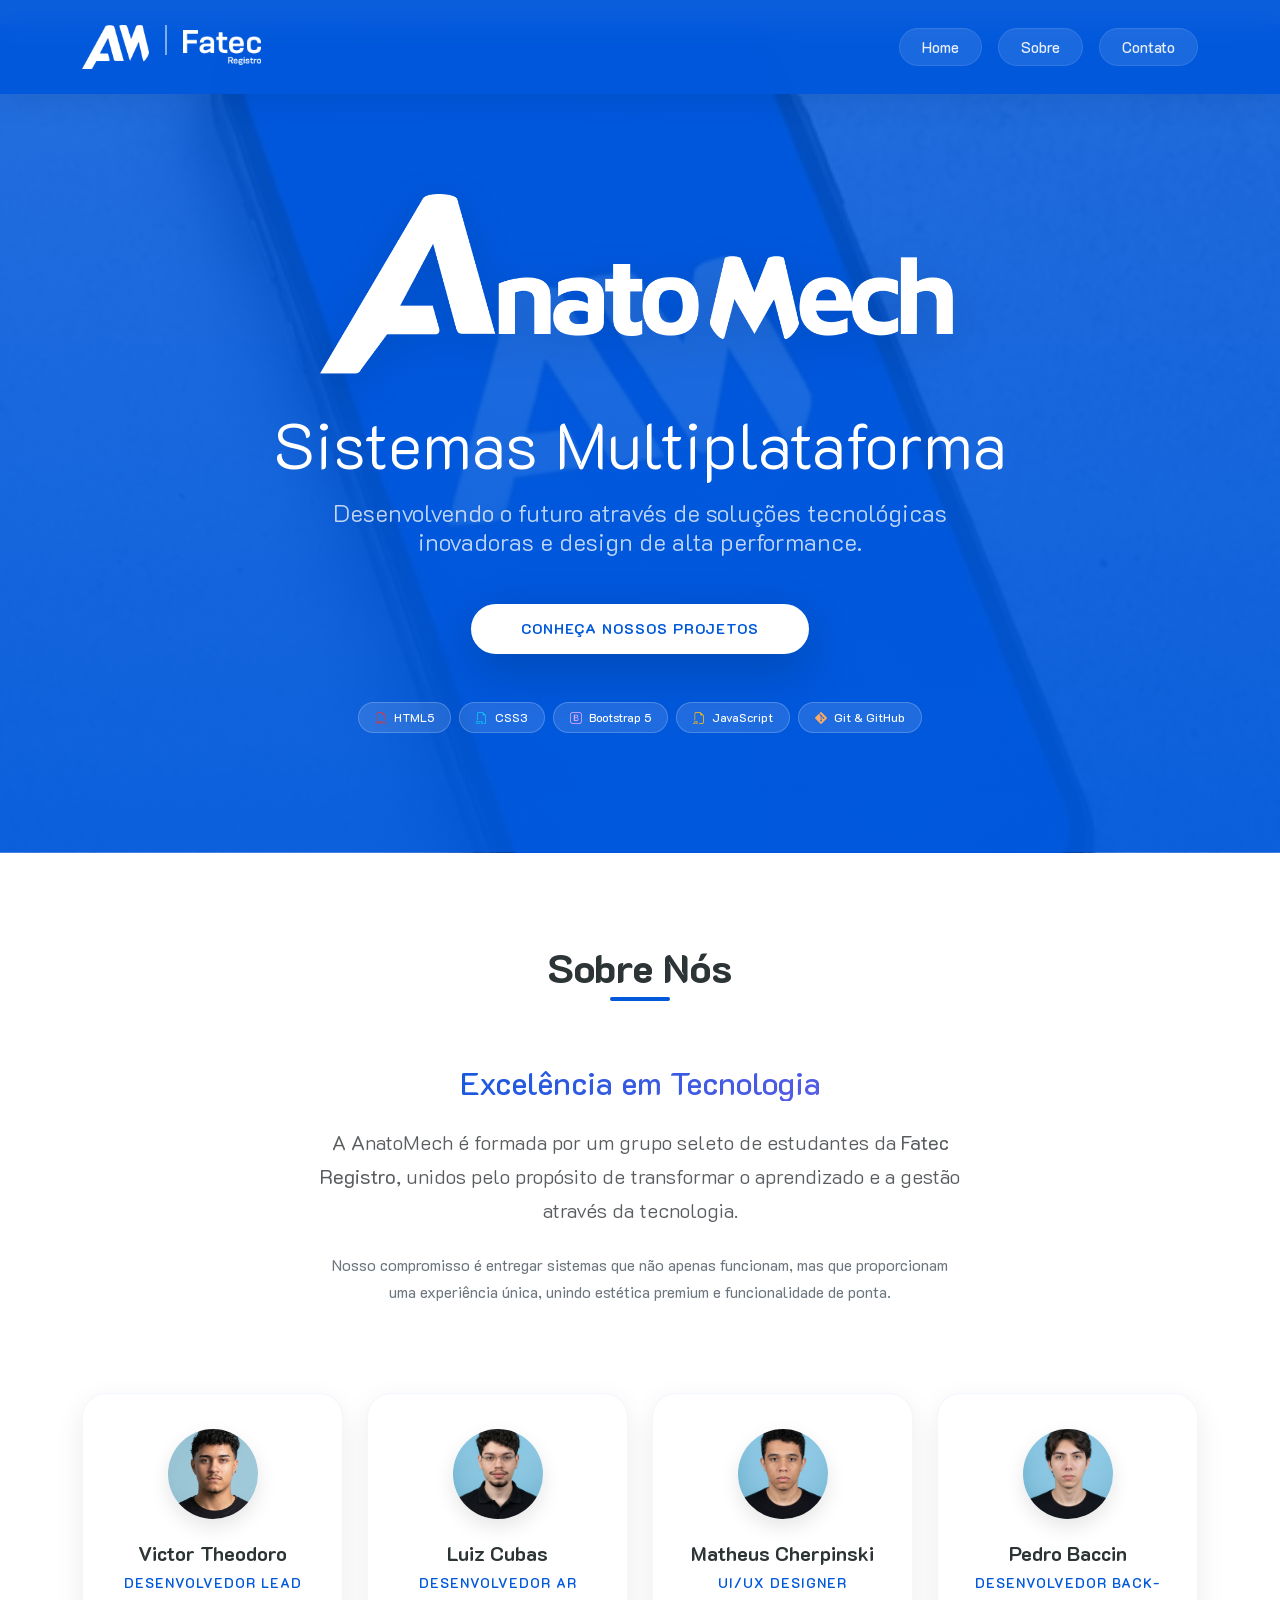
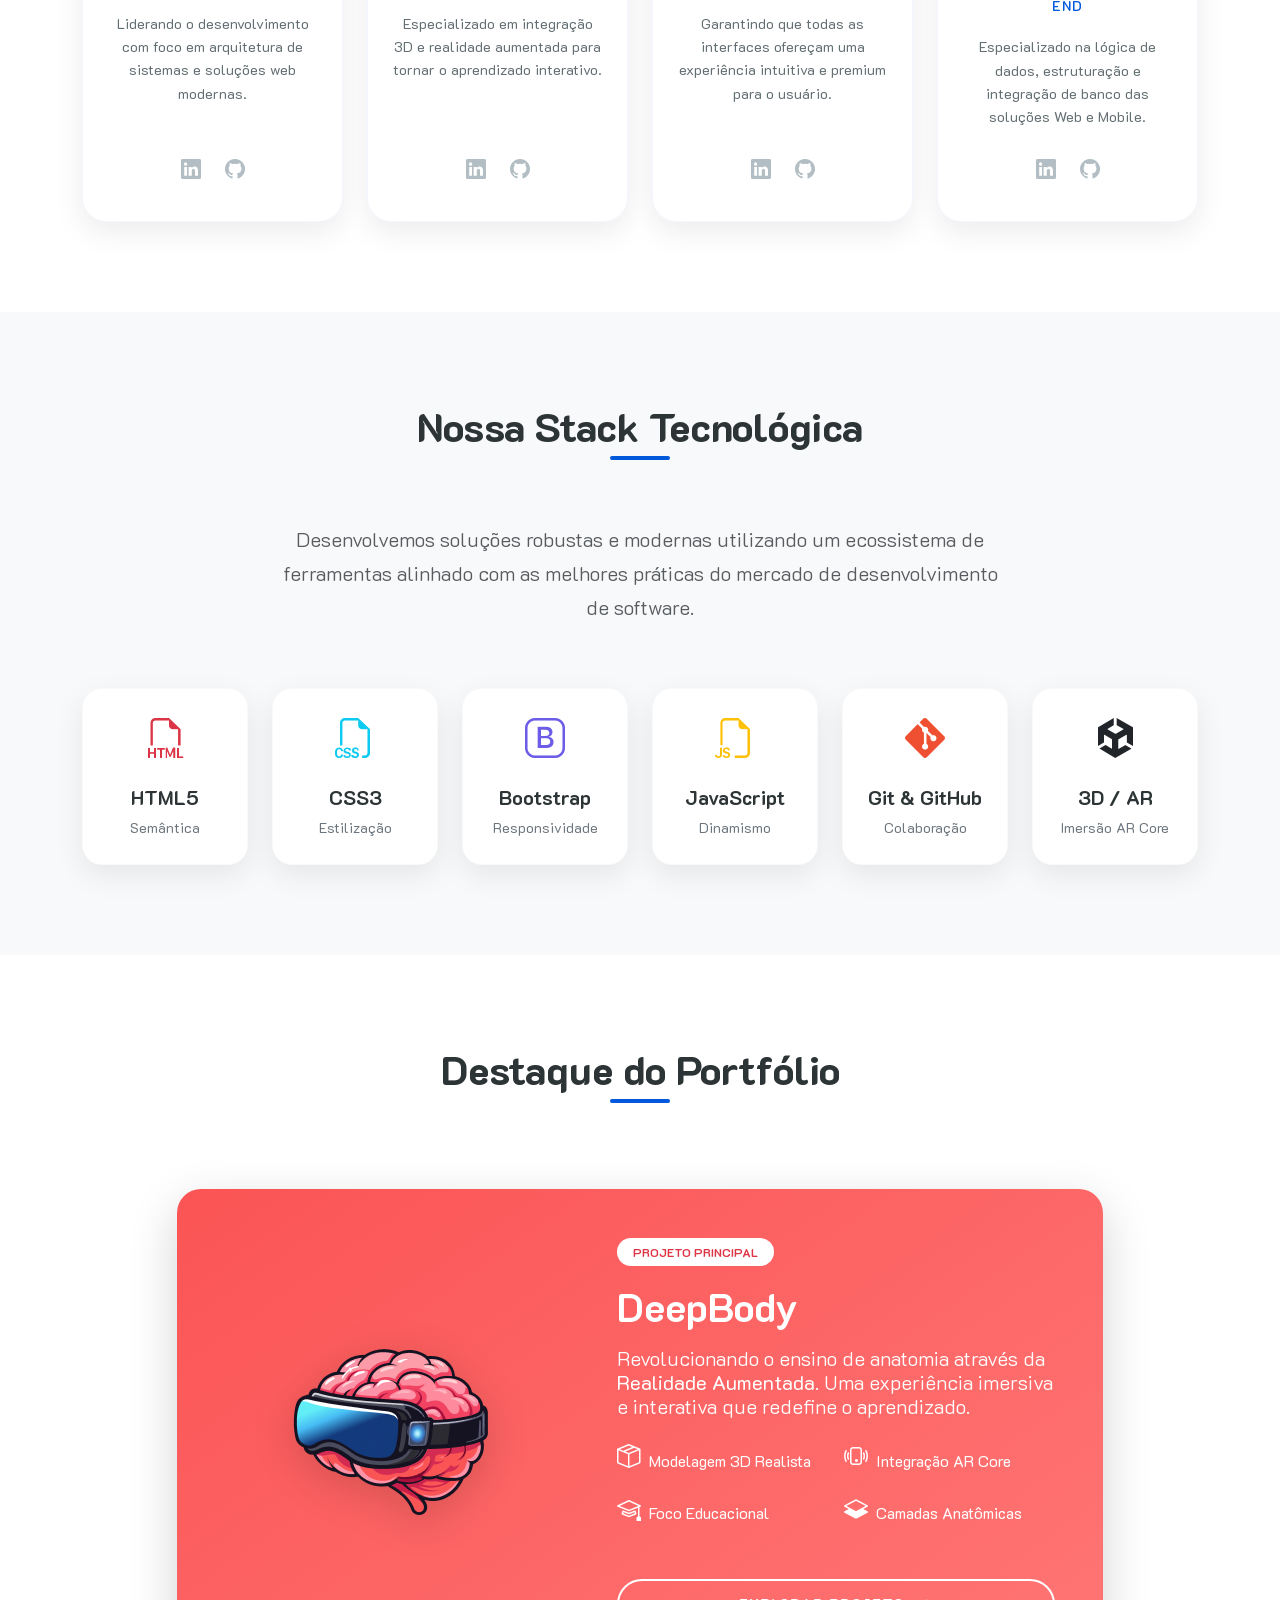
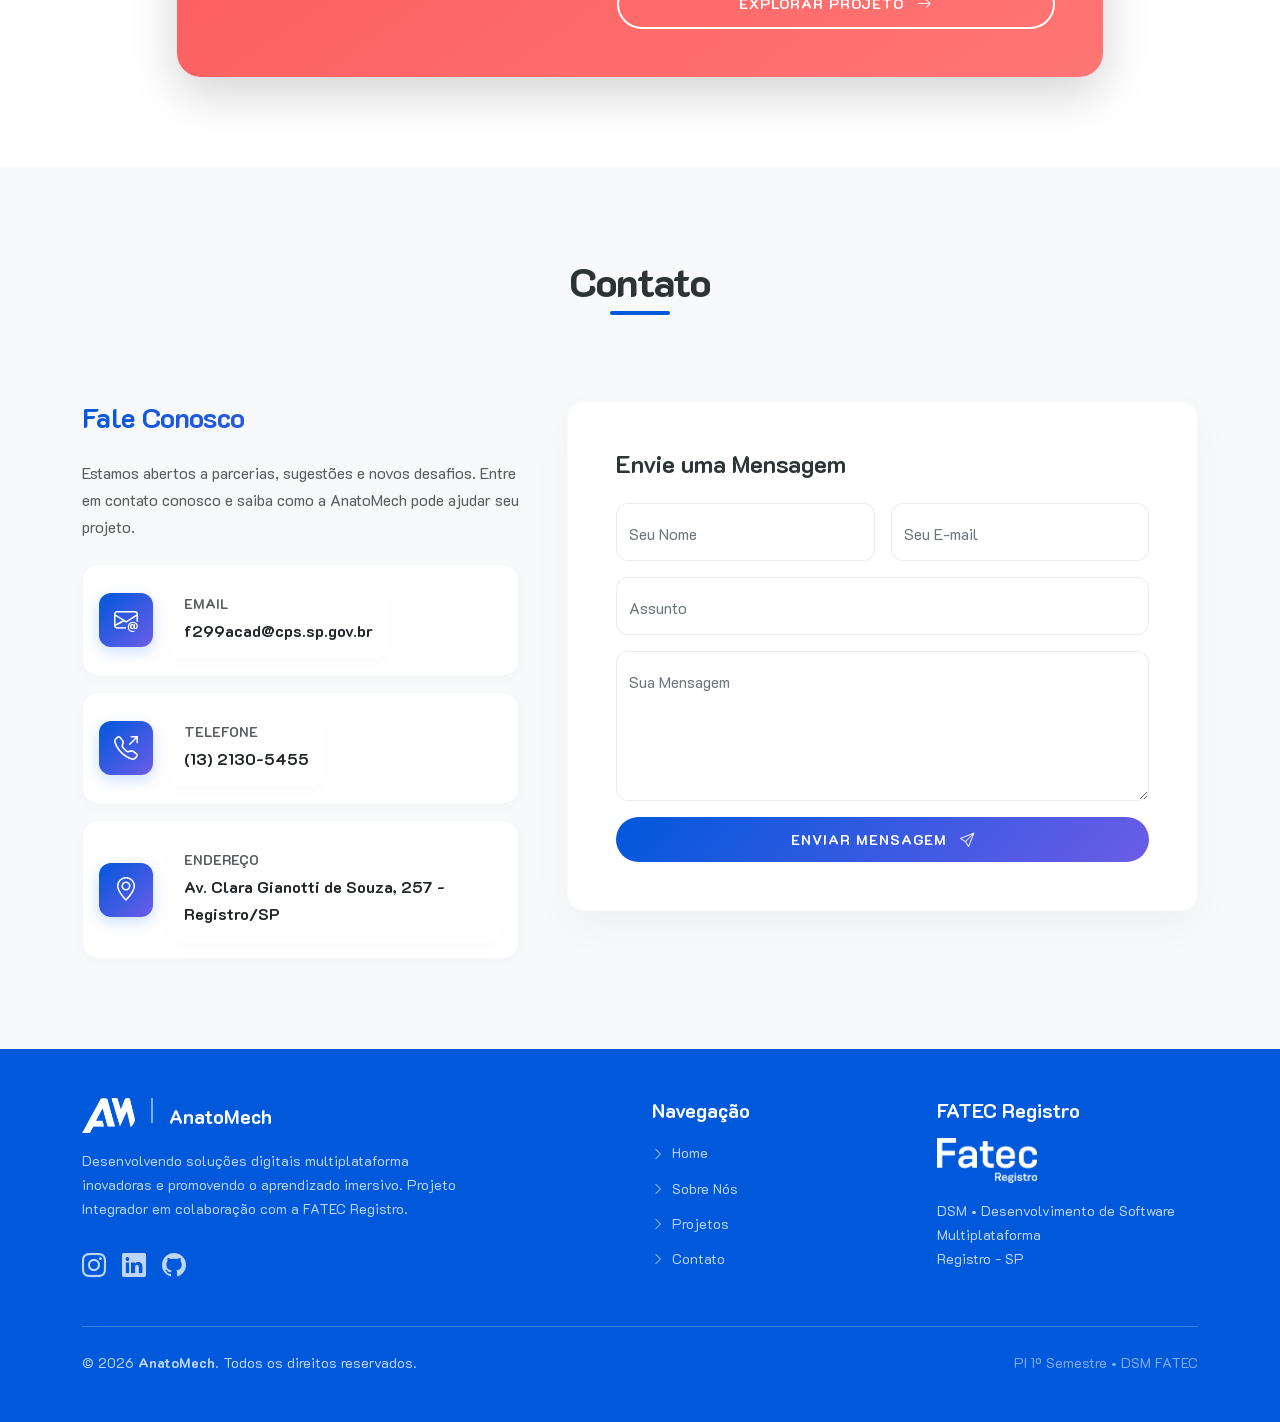
<file: index.html>
<!doctype html>
<html lang="pt-br">
  <head>
    <meta charset="UTF-8" />
    <meta name="viewport" content="width=device-width, initial-scale=1.0" />
    <title>AnatoMech | Soluções Multiplataforma</title>
    <link rel="icon" href="images/logos/Logo Positiva.png" />
    <link
      href="https://cdn.jsdelivr.net/npm/bootstrap@5.3.3/dist/css/bootstrap.min.css"
      rel="stylesheet"
    />
    <link href="https://fonts.googleapis.com/css2?family=K2D:wght@300;400;500;700;800&display=swap" rel="stylesheet">
    <link
      href="https://cdn.jsdelivr.net/npm/bootstrap-icons@1.11.3/font/bootstrap-icons.min.css"
      rel="stylesheet"
    />
    <link rel="stylesheet" href="style.css" />
  </head>
  <body>
    <header>
      <nav class="navbar navbar-expand-lg">
        <div class="container">
          <a class="navbar-brand d-flex align-items-center gap-3" href="#home">
            <img src="images/logos/Logo Negativa.png" alt="AnatoMech Logo" />
            <div class="vr bg-white opacity-50 d-none d-sm-block" style="height: 30px; width: 1.5px;"></div>
            <img src="images/logos/fatec_registro.png" alt="Fatec Registro Logo" class="d-none d-sm-block" style="height: 35px; filter: brightness(0) invert(1);" />
          </a>

          <div class="ms-auto">
            <ul class="navbar-nav d-flex flex-row gap-2 gap-md-3">
              <li class="nav-item">
                <a class="nav-link-custom" href="#home">Home</a>
              </li>
              <li class="nav-item">
                <a class="nav-link-custom" href="#sobre">Sobre</a>
              </li>
              <li class="nav-item">
                <a class="nav-link-custom" href="#contato">Contato</a>
              </li>
            </ul>
          </div>
        </div>
      </nav>
    </header>

    <main>
      <section class="section-hero home" id="home">
        <div class="container">
          <img
            src="images/logos/anatomach_branco_semfundo.png"
            class="img-fluid hero-logo"
            alt="AnatoMech Logo Hero"
          />
          <h1 class="display-3 fw-800 mb-3">Sistemas Multiplataforma</h1>
          <p class="h4 fw-light opacity-75 mb-5 mx-auto" style="max-width: 700px;">
            Desenvolvendo o futuro através de soluções tecnológicas inovadoras e design de alta performance.
          </p>
          <div class="d-flex justify-content-center gap-3">
            <a class="btn btn-premium btn-primary-custom px-5 shadow-lg" href="#projetos">Conheça Nossos Projetos</a>
          </div>
          <div class="d-flex justify-content-center flex-wrap gap-2 mt-5 opacity-95 hero-badges animate-fade-in">
            <span class="badge bg-glass-badge text-white px-3 py-2 rounded-pill border border-glass"><i class="bi bi-filetype-html me-1 text-danger"></i> HTML5</span>
            <span class="badge bg-glass-badge text-white px-3 py-2 rounded-pill border border-glass"><i class="bi bi-filetype-css me-1 text-info"></i> CSS3</span>
            <span class="badge bg-glass-badge text-white px-3 py-2 rounded-pill border border-glass"><i class="bi bi-bootstrap me-1" style="color: #e0aaff;"></i> Bootstrap 5</span>
            <span class="badge bg-glass-badge text-white px-3 py-2 rounded-pill border border-glass"><i class="bi bi-filetype-js me-1 text-warning"></i> JavaScript</span>
            <span class="badge bg-glass-badge text-white px-3 py-2 rounded-pill border border-glass"><i class="bi bi-git me-1" style="color: #ffaa64;"></i> Git & GitHub</span>
          </div>
        </div>
      </section>

      <section class="sobre" id="sobre">
        <div class="container text-center">
          <h2 class="section-title">Sobre Nós</h2>
          <div class="row justify-content-center mt-4">
            <div class="col-md-9 col-lg-7">
              <h3 class="h2 mb-4 text-gradient">Excelência em Tecnologia</h3>
              <p class="lead text-muted mb-4">
                A AnatoMech é formada por um grupo seleto de estudantes da <strong>Fatec Registro</strong>, 
                unidos pelo propósito de transformar o aprendizado e a gestão através da tecnologia.
              </p>
              <p class="text-secondary">
                Nosso compromisso é entregar sistemas que não apenas funcionam, mas que proporcionam 
                uma experiência única, unindo estética premium e funcionalidade de ponta.
              </p>
            </div>
          </div>

          <div class="row g-4 mt-5 justify-content-center">
            <div class="col-sm-6 col-lg-3">
              <div class="team-card">
                <div class="team-avatar-container">
                  <img src="images/integrantes/Victor.png" alt="Victor Theodoro" />
                </div>
                <h4 class="team-name">Victor Theodoro</h4>
                <p class="team-role">Desenvolvedor Lead</p>
                <p class="team-desc">Liderando o desenvolvimento com foco em arquitetura de sistemas e soluções web modernas.</p>
                <div class="team-socials">
                  <a href="#" aria-label="LinkedIn"><i class="bi bi-linkedin"></i></a>
                  <a href="#" aria-label="GitHub"><i class="bi bi-github"></i></a>
                </div>
              </div>
            </div>
            <div class="col-sm-6 col-lg-3">
              <div class="team-card">
                <div class="team-avatar-container">
                  <img src="images/integrantes/Luiz.png" alt="Luiz Cubas" />
                </div>
                <h4 class="team-name">Luiz Cubas</h4>
                <p class="team-role">Desenvolvedor AR</p>
                <p class="team-desc">Especializado em integração 3D e realidade aumentada para tornar o aprendizado interativo.</p>
                <div class="team-socials">
                  <a href="#" aria-label="LinkedIn"><i class="bi bi-linkedin"></i></a>
                  <a href="#" aria-label="GitHub"><i class="bi bi-github"></i></a>
                </div>
              </div>
            </div>
            <div class="col-sm-6 col-lg-3">
              <div class="team-card">
                <div class="team-avatar-container">
                  <img src="images/integrantes/Matheus.png" alt="Matheus" />
                </div>
                <h4 class="team-name">Matheus Cherpinski</h4>
                <p class="team-role">UI/UX Designer</p>
                <p class="team-desc">Garantindo que todas as interfaces ofereçam uma experiência intuitiva e premium para o usuário.</p>
                <div class="team-socials">
                  <a href="#" aria-label="LinkedIn"><i class="bi bi-linkedin"></i></a>
                  <a href="#" aria-label="GitHub"><i class="bi bi-github"></i></a>
                </div>
              </div>
            </div>
            <div class="col-sm-6 col-lg-3">
              <div class="team-card">
                <div class="team-avatar-container">
                  <img src="images/integrantes/Pedro.png" alt="Pedro Baccin" />
                </div>
                <h4 class="team-name">Pedro Baccin</h4>
                <p class="team-role">Desenvolvedor Back-End</p>
                <p class="team-desc">Especializado na lógica de dados, estruturação e integração de banco das soluções Web e Mobile.</p>
                <div class="team-socials">
                  <a href="#" aria-label="LinkedIn"><i class="bi bi-linkedin"></i></a>
                  <a href="#" aria-label="GitHub"><i class="bi bi-github"></i></a>
                </div>
              </div>
            </div>
          </div>
        </div>
      </section>

      <section class="stack bg-light" id="stack">
        <div class="container text-center">
          <h2 class="section-title">Nossa Stack Tecnológica</h2>
          <div class="row justify-content-center mt-4 mb-5">
            <div class="col-md-8">
              <p class="lead text-muted">
                Desenvolvemos soluções robustas e modernas utilizando um ecossistema de ferramentas 
                alinhado com as melhores práticas do mercado de desenvolvimento de software.
              </p>
            </div>
          </div>
          <div class="row g-4 justify-content-center">
            <div class="col-6 col-sm-4 col-lg-2">
              <div class="stack-card p-4">
                <i class="bi bi-filetype-html h1 text-danger"></i>
                <h5 class="fw-bold mt-3 mb-1">HTML5</h5>
                <span class="small text-secondary">Semântica</span>
              </div>
            </div>
            <div class="col-6 col-sm-4 col-lg-2">
              <div class="stack-card p-4">
                <i class="bi bi-filetype-css h1 text-info"></i>
                <h5 class="fw-bold mt-3 mb-1">CSS3</h5>
                <span class="small text-secondary">Estilização</span>
              </div>
            </div>
            <div class="col-6 col-sm-4 col-lg-2">
              <div class="stack-card p-4">
                <i class="bi bi-bootstrap h1" style="color: #6c5ce7;"></i>
                <h5 class="fw-bold mt-3 mb-1">Bootstrap</h5>
                <span class="small text-secondary">Responsividade</span>
              </div>
            </div>
            <div class="col-6 col-sm-4 col-lg-2">
              <div class="stack-card p-4">
                <i class="bi bi-filetype-js h1 text-warning"></i>
                <h5 class="fw-bold mt-3 mb-1">JavaScript</h5>
                <span class="small text-secondary">Dinamismo</span>
              </div>
            </div>
            <div class="col-6 col-sm-4 col-lg-2">
              <div class="stack-card p-4">
                <i class="bi bi-git h1" style="color: #f05032;"></i>
                <h5 class="fw-bold mt-3 mb-1">Git & GitHub</h5>
                <span class="small text-secondary">Colaboração</span>
              </div>
            </div>
            <div class="col-6 col-sm-4 col-lg-2">
              <div class="stack-card p-4">
                <i class="bi bi-unity h1 text-dark"></i>
                <h5 class="fw-bold mt-3 mb-1">3D / AR</h5>
                <span class="small text-secondary">Imersão AR Core</span>
              </div>
            </div>
          </div>
        </div>
      </section>

      <section class="projetos" id="projetos">
        <div class="container">
          <div class="text-center mb-5">
            <h2 class="section-title">Destaque do Portfólio</h2>
          </div>
          <div class="row justify-content-center">
            <div class="col-md-11 col-lg-10">
              <div class="deepbody-card p-4 p-md-5 text-white shadow-lg">
                <div class="row align-items-center">
                  <div class="col-md-5 text-center mb-4 mb-md-0">
                    <img
                      src="images/logos/DeepBody/DeepBody Logotipo.png"
                      class="img-fluid"
                      alt="DeepBody Project Preview"
                      style="max-height: 240px; filter: drop-shadow(0 10px 20px rgba(0,0,0,0.15));"
                    />
                  </div>
                  <div class="col-md-7 ps-md-5">
                    <div class="badge bg-white text-danger mb-3 px-3 py-2 rounded-pill fw-bold">PROJETO PRINCIPAL</div>
                    <h3 class="display-6 fw-bold mb-3">DeepBody</h3>
                    <p class="h5 fw-light mb-4 opacity-90">
                      Revolucionando o ensino de anatomia através da <strong>Realidade Aumentada</strong>. 
                      Uma experiência imersiva e interativa que redefine o aprendizado.
                    </p>
                    <div class="row g-3 mb-5">
                      <div class="col-sm-6">
                        <div class="d-flex align-items-center">
                          <i class="bi bi-box-seam h4 me-2"></i>
                          <span>Modelagem 3D Realista</span>
                        </div>
                      </div>
                      <div class="col-sm-6">
                        <div class="d-flex align-items-center">
                          <i class="bi bi-phone-vibrate h4 me-2"></i>
                          <span>Integração AR Core</span>
                        </div>
                      </div>
                      <div class="col-sm-6">
                        <div class="d-flex align-items-center">
                          <i class="bi bi-mortarboard h4 me-2"></i>
                          <span>Foco Educacional</span>
                        </div>
                      </div>
                      <div class="col-sm-6">
                        <div class="d-flex align-items-center">
                          <i class="bi bi-layers-half h4 me-2"></i>
                          <span>Camadas Anatômicas</span>
                        </div>
                      </div>
                    </div>
                    <a class="btn btn-premium btn-outline-white w-100 w-md-auto" href="deepbody.html">
                      Explorar Projeto <i class="bi bi-arrow-right ms-2"></i>
                    </a>
                  </div>
                </div>
              </div>
            </div>
          </div>
        </div>
      </section>

      <section class="contatos bg-light" id="contato">
        <div class="container">
          <div class="text-center mb-5">
            <h2 class="section-title">Contato</h2>
          </div>
          <div class="row g-5">
            <!-- Informações de Contato -->
            <div class="col-lg-5">
              <h3 class="h3 fw-bold mb-4 text-gradient">Fale Conosco</h3>
              <p class="text-muted mb-4">
                Estamos abertos a parcerias, sugestões e novos desafios. Entre em contato conosco 
                e saiba como a AnatoMech pode ajudar seu projeto.
              </p>
              <address class="d-flex flex-column gap-3 mb-0">
                <div class="contact-info-card d-flex align-items-center p-3">
                  <div class="contact-icon-wrapper me-3">
                    <i class="bi bi-envelope-at h4 mb-0 text-white"></i>
                  </div>
                  <div>
                    <h5 class="fw-bold mb-1 small text-muted text-uppercase">Email</h5>
                    <a href="mailto:f299acad@cps.sp.gov.br" class="text-decoration-none text-dark fw-bold">f299acad@cps.sp.gov.br</a>
                  </div>
                </div>
                <div class="contact-info-card d-flex align-items-center p-3">
                  <div class="contact-icon-wrapper me-3">
                    <i class="bi bi-telephone-outbound h4 mb-0 text-white"></i>
                  </div>
                  <div>
                    <h5 class="fw-bold mb-1 small text-muted text-uppercase">Telefone</h5>
                    <span class="text-dark fw-bold">(13) 2130-5455</span>
                  </div>
                </div>
                <div class="contact-info-card d-flex align-items-center p-3">
                  <div class="contact-icon-wrapper me-3">
                    <i class="bi bi-geo-alt h4 mb-0 text-white"></i>
                  </div>
                  <div>
                    <h5 class="fw-bold mb-1 small text-muted text-uppercase">Endereço</h5>
                    <span class="text-dark fw-bold">Av. Clara Gianotti de Souza, 257 - Registro/SP</span>
                  </div>
                </div>
              </address>
            </div>
            
            <!-- Formulário de Contato -->
            <div class="col-lg-7">
              <div class="contact-form-container p-4 p-md-5 rounded-4 shadow bg-white border border-light">
                <h4 class="fw-bold mb-4">Envie uma Mensagem</h4>
                <form id="contactForm" onsubmit="event.preventDefault(); alert('Mensagem enviada com sucesso! (Simulação)'); this.reset();">
                  <div class="row g-3">
                    <div class="col-md-6">
                      <div class="form-floating">
                        <input type="text" class="form-control form-control-custom" id="formNome" placeholder="Seu Nome" required />
                        <label for="formNome" class="text-secondary">Seu Nome</label>
                      </div>
                    </div>
                    <div class="col-md-6">
                      <div class="form-floating">
                        <input type="email" class="form-control form-control-custom" id="formEmail" placeholder="Seu E-mail" required />
                        <label for="formEmail" class="text-secondary">Seu E-mail</label>
                      </div>
                    </div>
                    <div class="col-12">
                      <div class="form-floating">
                        <input type="text" class="form-control form-control-custom" id="formAssunto" placeholder="Assunto" required />
                        <label for="formAssunto" class="text-secondary">Assunto</label>
                      </div>
                    </div>
                    <div class="col-12">
                      <div class="form-floating">
                        <textarea class="form-control form-control-custom" id="formMensagem" placeholder="Sua Mensagem" style="height: 150px" required></textarea>
                        <label for="formMensagem" class="text-secondary">Sua Mensagem</label>
                      </div>
                    </div>
                    <div class="col-12 text-end">
                      <button type="submit" class="btn btn-premium btn-primary-gradient px-5 w-100 w-md-auto text-white">
                        Enviar Mensagem <i class="bi bi-send ms-2"></i>
                      </button>
                    </div>
                  </div>
                </form>
              </div>
            </div>
          </div>
        </div>
      </section>
    </main>

    <footer class="footer-main py-5">
      <div class="container">
        <div class="row g-4 text-center text-md-start">
          <div class="col-md-5">
            <div class="d-flex align-items-center justify-content-center justify-content-md-start gap-3 mb-3">
              <img src="images/logos/Logo Negativa.png" alt="AnatoMech Logo" style="height: 35px;" />
              <div class="vr bg-white opacity-50" style="height: 25px; width: 1.5px;"></div>
              <h4 class="h5 fw-bold mb-0 text-white">AnatoMech</h4>
            </div>
            <p class="small opacity-75 mb-4 text-white" style="max-width: 400px;">
              Desenvolvendo soluções digitais multiplataforma inovadoras e promovendo o aprendizado imersivo. Projeto Integrador em colaboração com a FATEC Registro.
            </p>
            <div class="d-flex justify-content-center justify-content-md-start gap-3 mb-3">
              <a href="#" class="text-white opacity-75 hover-opacity-100 fs-4 transition-all" aria-label="Instagram"><i class="bi bi-instagram"></i></a>
              <a href="#" class="text-white opacity-75 hover-opacity-100 fs-4 transition-all" aria-label="LinkedIn"><i class="bi bi-linkedin"></i></a>
              <a href="#" class="text-white opacity-75 hover-opacity-100 fs-4 transition-all" aria-label="GitHub"><i class="bi bi-github"></i></a>
            </div>
          </div>
          <div class="col-md-3 ms-auto">
            <h5 class="fw-bold text-white mb-3">Navegação</h5>
            <ul class="list-unstyled mb-0">
              <li class="mb-2"><a href="#home" class="text-white text-decoration-none opacity-75 hover-opacity-100 small transition-all"><i class="bi bi-chevron-right small me-1"></i> Home</a></li>
              <li class="mb-2"><a href="#sobre" class="text-white text-decoration-none opacity-75 hover-opacity-100 small transition-all"><i class="bi bi-chevron-right small me-1"></i> Sobre Nós</a></li>
              <li class="mb-2"><a href="#projetos" class="text-white text-decoration-none opacity-75 hover-opacity-100 small transition-all"><i class="bi bi-chevron-right small me-1"></i> Projetos</a></li>
              <li class="mb-2"><a href="#contato" class="text-white text-decoration-none opacity-75 hover-opacity-100 small transition-all"><i class="bi bi-chevron-right small me-1"></i> Contato</a></li>
            </ul>
          </div>
          <div class="col-md-3">
            <h5 class="fw-bold text-white mb-3">FATEC Registro</h5>
            <div class="d-flex align-items-center justify-content-center justify-content-md-start gap-2 mb-3">
              <img src="images/logos/fatec_registro.png" class="img-fluid" alt="Fatec Registro Logo" style="max-height: 45px; filter: brightness(0) invert(1);" />
            </div>
            <p class="small opacity-75 mb-0 text-white">
              DSM &bull; Desenvolvimento de Software Multiplataforma<br>
              Registro - SP
            </p>
          </div>
        </div>
        <hr class="bg-white opacity-25 my-4">
        <div class="text-center text-md-between d-md-flex justify-content-md-between align-items-center text-white">
          <p class="small mb-0 opacity-75">
            &copy; 2026 <strong>AnatoMech</strong>. Todos os direitos reservados.
          </p>
          <p class="small mb-0 opacity-50 d-none d-md-block">
            PI 1º Semestre &bull; DSM FATEC
          </p>
        </div>
      </div>
    </footer>

    <script src="https://cdn.jsdelivr.net/npm/bootstrap@5.3.3/dist/js/bootstrap.bundle.min.js"></script>
  </body>
</html>
</file>
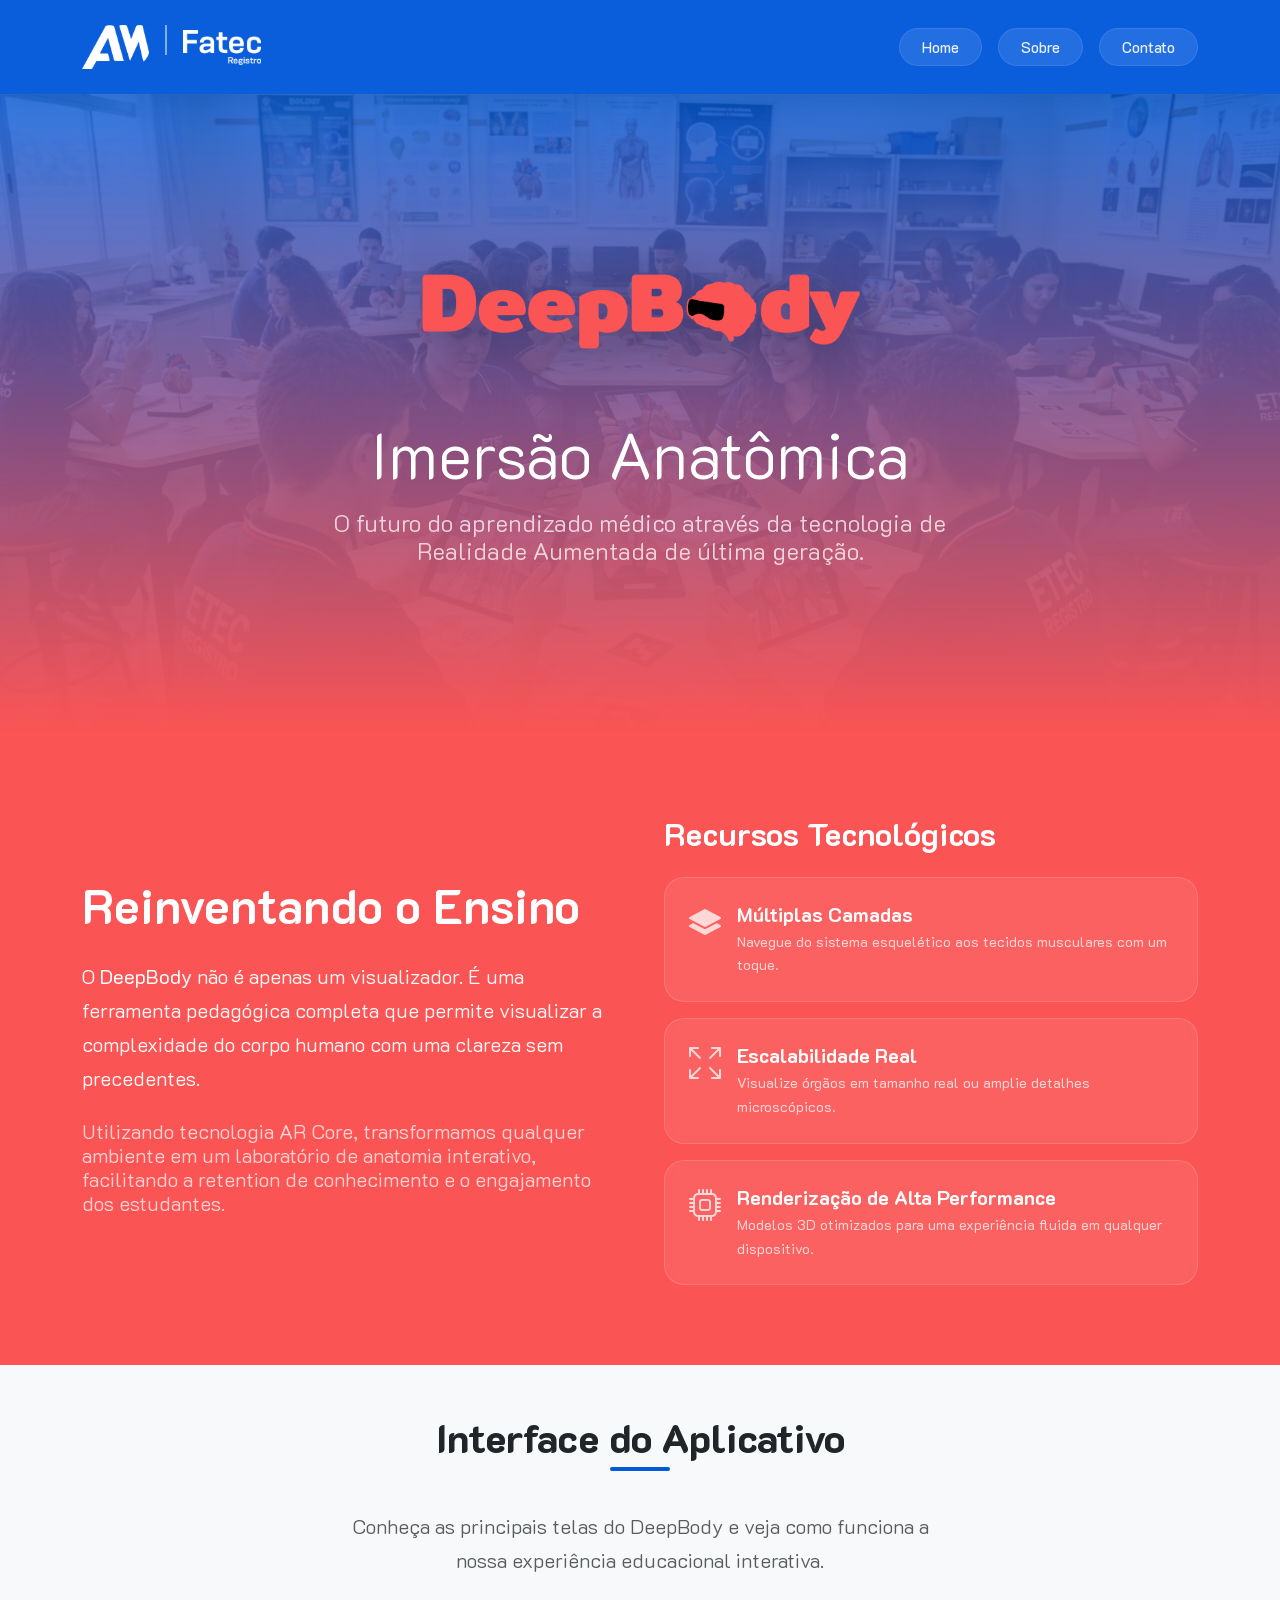
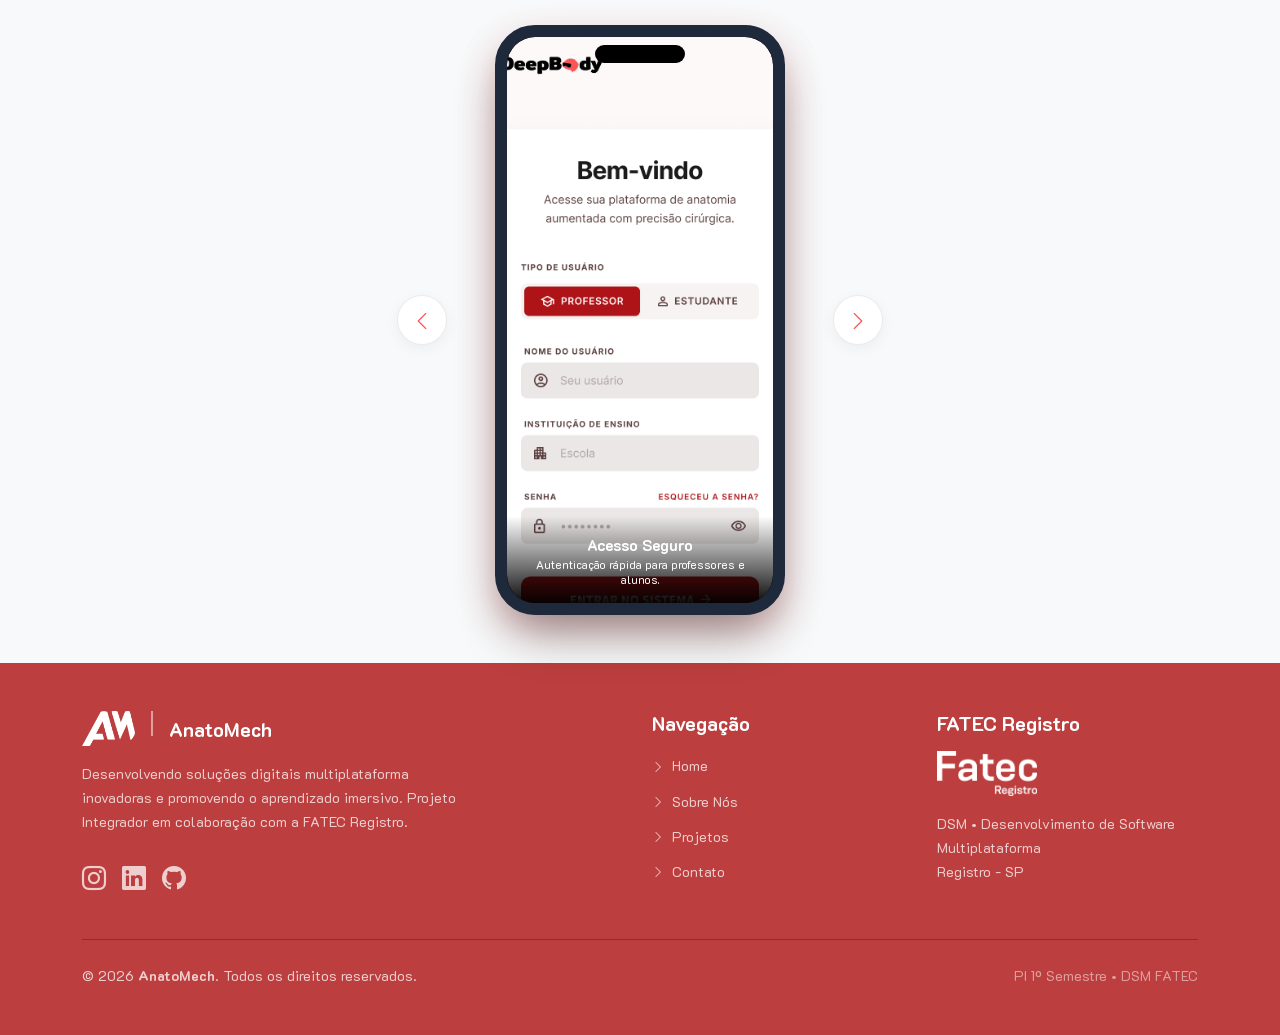
<file: deepbody.html>
<!doctype html>
<html lang="pt-br">
  <head>
    <meta charset="UTF-8" />
    <meta name="viewport" content="width=device-width, initial-scale=1.0" />
    <title>DeepBody | Realidade Aumentada</title>
    <link rel="icon" href="images/logos/Logo Positiva.png" />
    <link
      href="https://cdn.jsdelivr.net/npm/bootstrap@5.3.3/dist/css/bootstrap.min.css"
      rel="stylesheet"
    />
    <link href="https://fonts.googleapis.com/css2?family=K2D:wght@300;400;500;700;800&display=swap" rel="stylesheet">
    <link
      href="https://cdn.jsdelivr.net/npm/bootstrap-icons@1.11.3/font/bootstrap-icons.min.css"
      rel="stylesheet"
    />
    <link rel="stylesheet" href="style.css" />
  </head>
  <body class="page-deepbody">
    <header>
      <nav class="navbar navbar-expand-lg">
        <div class="container">
          <a class="navbar-brand d-flex align-items-center gap-3" href="index.html">
            <img src="images/logos/Logo Negativa.png" alt="AnatoMech Logo" />
            <div class="vr bg-white opacity-50 d-none d-sm-block" style="height: 30px; width: 1.5px;"></div>
            <img src="images/logos/fatec_registro.png" alt="Fatec Registro Logo" class="d-none d-sm-block" style="height: 35px; filter: brightness(0) invert(1);" />
          </a>

          <div class="ms-auto">
            <ul class="navbar-nav d-flex flex-row gap-2 gap-md-3">
              <li class="nav-item">
                <a class="nav-link-custom" href="index.html#home">Home</a>
              </li>
              <li class="nav-item">
                <a class="nav-link-custom" href="index.html#sobre">Sobre</a>
              </li>
              <li class="nav-item">
                <a class="nav-link-custom" href="index.html#contato">Contato</a>
              </li>
            </ul>
          </div>
        </div>
      </nav>
    </header>

    <main>
      <section class="section-hero home-dp" id="home">
        <div class="container">
          <img
            src="images/logos/DeepBody/DeepBody Negativo.png"
            class="img-fluid hero-logo mb-4"
            alt="DeepBody Project Logo"
            style="max-width: 480px; width: 85%; max-height: none !important; filter: drop-shadow(0 12px 30px rgba(0, 0, 0, 0.35));"
          />
          <h1 class="display-3 fw-800 mb-3 text-white">Imersão Anatômica</h1>
          <p class="h4 fw-light opacity-75 mb-5 text-white mx-auto" style="max-width: 700px;">
            O futuro do aprendizado médico através da tecnologia de Realidade Aumentada de última geração.
          </p>
        </div>
      </section>

      <section class="sobre-dp" id="sobre">
        <div class="container">
          <div class="row align-items-center g-5">
            <div class="col-lg-6 mb-4 mb-lg-0">
               <h2 class="display-5 fw-bold text-white mb-4">Reinventando o Ensino</h2>
               <p class="lead text-white opacity-90 mb-4">
                  O <strong>DeepBody</strong> não é apenas um visualizador. É uma ferramenta pedagógica completa 
                  que permite visualizar a complexidade do corpo humano com uma clareza sem precedentes.
               </p>
               <p class="text-white opacity-75 h5 fw-light">
                  Utilizando tecnologia AR Core, transformamos qualquer ambiente em um laboratório de anatomia 
                  interativo, facilitando a retention de conhecimento e o engajamento dos estudantes.
               </p>
            </div>
            <div class="col-lg-6">
              <h3 class="h2 mb-4 fw-bold text-white">Recursos Tecnológicos</h3>
              <div class="d-flex flex-column gap-3">
                <div class="feature-item-card text-white">
                  <div class="d-flex">
                    <i class="bi bi-layers-fill h2 me-3 text-white opacity-75"></i>
                    <div>
                      <h5 class="fw-bold mb-1">Múltiplas Camadas</h5>
                      <p class="small opacity-75 mb-0">Navegue do sistema esquelético aos tecidos musculares com um toque.</p>
                    </div>
                  </div>
                </div>
                <div class="feature-item-card text-white">
                  <div class="d-flex">
                    <i class="bi bi-arrows-fullscreen h2 me-3 text-white opacity-75"></i>
                    <div>
                      <h5 class="fw-bold mb-1">Escalabilidade Real</h5>
                      <p class="small opacity-75 mb-0">Visualize órgãos em tamanho real ou amplie detalhes microscópicos.</p>
                    </div>
                  </div>
                </div>
                <div class="feature-item-card text-white">
                  <div class="d-flex">
                    <i class="bi bi-cpu h2 me-3 text-white opacity-75"></i>
                    <div>
                      <h5 class="fw-bold mb-1">Renderização de Alta Performance</h5>
                      <p class="small opacity-75 mb-0">Modelos 3D otimizados para uma experiência fluida em qualquer dispositivo.</p>
                    </div>
                  </div>
                </div>
              </div>
            </div>
          </div>
        </div>
      </section>

      <section class="galeria-dp bg-light py-5" id="galeria">
        <div class="container">
          <div class="text-center mb-5">
            <h2 class="section-title text-dark">Interface do Aplicativo</h2>
            <p class="lead text-muted mx-auto" style="max-width: 600px;">
              Conheça as principais telas do DeepBody e veja como funciona a nossa experiência educacional interativa.
            </p>
          </div>
          <div class="row justify-content-center align-items-center">
            <div class="col-12 d-flex align-items-center justify-content-center gap-3 gap-md-5">
              <!-- Botão de controle esquerdo personalizado -->
              <button class="carousel-nav-btn prev" type="button" data-bs-target="#deepbodyCarousel" data-bs-slide="prev">
                <i class="bi bi-chevron-left"></i>
              </button>

              <!-- Mockup de Smartphone Premium -->
              <div class="phone-mockup">
                <div class="phone-screen">
                  <div id="deepbodyCarousel" class="carousel slide h-100" data-bs-ride="carousel">
                    <div class="carousel-indicators" style="bottom: 85px; z-index: 15;">
                      <button type="button" data-bs-target="#deepbodyCarousel" data-bs-slide-to="0" class="active" aria-current="true" aria-label="Slide 1"></button>
                      <button type="button" data-bs-target="#deepbodyCarousel" data-bs-slide-to="1" aria-label="Slide 2"></button>
                      <button type="button" data-bs-target="#deepbodyCarousel" data-bs-slide-to="2" aria-label="Slide 3"></button>
                      <button type="button" data-bs-target="#deepbodyCarousel" data-bs-slide-to="3" aria-label="Slide 4"></button>
                      <button type="button" data-bs-target="#deepbodyCarousel" data-bs-slide-to="4" aria-label="Slide 5"></button>
                    </div>
                    <div class="carousel-inner h-100">
                      <div class="carousel-item active h-100">
                        <img src="images/app_deepbody/Login DeepBody.png" class="d-block w-100 gallery-img" alt="Tela de Login" />
                        <div class="carousel-caption">
                          <h6 class="fw-bold text-white mb-1">Acesso Seguro</h6>
                          <p class="x-small text-white opacity-85 mb-0">Autenticação rápida para professores e alunos.</p>
                        </div>
                      </div>
                      <div class="carousel-item h-100">
                        <img src="images/app_deepbody/Explorar Sistemas (Cantos Arredondados).png" class="d-block w-100 gallery-img" alt="Exploração de Sistemas" />
                        <div class="carousel-caption">
                          <h6 class="fw-bold text-white mb-1">Navegação Geral</h6>
                          <p class="x-small text-white opacity-85 mb-0">Explore sistemas corporais de forma interativa.</p>
                        </div>
                      </div>
                      <div class="carousel-item h-100">
                        <img src="images/app_deepbody/Detalhes da Estrutura.png" class="d-block w-100 gallery-img" alt="Visualização Detalhada" />
                        <div class="carousel-caption">
                          <h6 class="fw-bold text-white mb-1">Foco Detalhado</h6>
                          <p class="x-small text-white opacity-85 mb-0">Amplie e analise órgãos e tecidos individualmente.</p>
                        </div>
                      </div>
                      <div class="carousel-item h-100">
                        <img src="images/app_deepbody/Atividades DeepBody.png" class="d-block w-100 gallery-img" alt="Painel de Atividades" />
                        <div class="carousel-caption">
                          <h6 class="fw-bold text-white mb-1">Desafios Práticos</h6>
                          <p class="x-small text-white opacity-85 mb-0">Atividades e questionários para fixar o aprendizado.</p>
                        </div>
                      </div>
                      <div class="carousel-item h-100">
                        <img src="images/app_deepbody/Atividades - Visão do Professor.png" class="d-block w-100 gallery-img" alt="Painel do Professor" />
                        <div class="carousel-caption">
                          <h6 class="fw-bold text-white mb-1">Gestão de Turmas</h6>
                          <p class="x-small text-white opacity-85 mb-0">Acompanhamento e criação de tarefas pelo educador.</p>
                        </div>
                      </div>
                    </div>
                  </div>
                </div>
              </div>

              <!-- Botão de controle direito personalizado -->
              <button class="carousel-nav-btn next" type="button" data-bs-target="#deepbodyCarousel" data-bs-slide="next">
                <i class="bi bi-chevron-right"></i>
              </button>
            </div>
          </div>
        </div>
      </section>
    </main>

    <footer class="fdb py-5">
      <div class="container">
        <div class="row g-4 text-center text-md-start text-white">
          <div class="col-md-5">
            <div class="d-flex align-items-center justify-content-center justify-content-md-start gap-3 mb-3">
              <img src="images/logos/Logo Negativa.png" alt="AnatoMech Logo" style="height: 35px;" />
              <div class="vr bg-white opacity-50" style="height: 25px; width: 1.5px;"></div>
              <h4 class="h5 fw-bold mb-0 text-white">AnatoMech</h4>
            </div>
            <p class="small opacity-75 mb-4 text-white" style="max-width: 400px;">
              Desenvolvendo soluções digitais multiplataforma inovadoras e promovendo o aprendizado imersivo. Projeto Integrador em colaboração com a FATEC Registro.
            </p>
            <div class="d-flex justify-content-center justify-content-md-start gap-3 mb-3">
              <a href="#" class="text-white opacity-75 hover-opacity-100 fs-4 transition-all" aria-label="Instagram"><i class="bi bi-instagram"></i></a>
              <a href="#" class="text-white opacity-75 hover-opacity-100 fs-4 transition-all" aria-label="LinkedIn"><i class="bi bi-linkedin"></i></a>
              <a href="#" class="text-white opacity-75 hover-opacity-100 fs-4 transition-all" aria-label="GitHub"><i class="bi bi-github"></i></a>
            </div>
          </div>
          <div class="col-md-3 ms-auto">
            <h5 class="fw-bold text-white mb-3">Navegação</h5>
            <ul class="list-unstyled mb-0">
              <li class="mb-2"><a href="index.html#home" class="text-white text-decoration-none opacity-75 hover-opacity-100 small transition-all"><i class="bi bi-chevron-right small me-1"></i> Home</a></li>
              <li class="mb-2"><a href="index.html#sobre" class="text-white text-decoration-none opacity-75 hover-opacity-100 small transition-all"><i class="bi bi-chevron-right small me-1"></i> Sobre Nós</a></li>
              <li class="mb-2"><a href="index.html#projetos" class="text-white text-decoration-none opacity-75 hover-opacity-100 small transition-all"><i class="bi bi-chevron-right small me-1"></i> Projetos</a></li>
              <li class="mb-2"><a href="index.html#contato" class="text-white text-decoration-none opacity-75 hover-opacity-100 small transition-all"><i class="bi bi-chevron-right small me-1"></i> Contato</a></li>
            </ul>
          </div>
          <div class="col-md-3">
            <h5 class="fw-bold text-white mb-3">FATEC Registro</h5>
            <div class="d-flex align-items-center justify-content-center justify-content-md-start gap-2 mb-3">
              <img src="images/logos/fatec_registro.png" class="img-fluid" alt="Fatec Registro Logo" style="max-height: 45px; filter: brightness(0) invert(1);" />
            </div>
            <p class="small opacity-75 mb-0 text-white">
              DSM &bull; Desenvolvimento de Software Multiplataforma<br>
              Registro - SP
            </p>
          </div>
        </div>
        <hr class="bg-white opacity-25 my-4">
        <div class="text-center text-md-between d-md-flex justify-content-md-between align-items-center text-white">
          <p class="small mb-0 opacity-75">
            &copy; 2026 <strong>AnatoMech</strong>. Todos os direitos reservados.
          </p>
          <p class="small mb-0 opacity-50 d-none d-md-block">
            PI 1º Semestre &bull; DSM FATEC
          </p>
        </div>
      </div>
    </footer>

    <script src="https://cdn.jsdelivr.net/npm/bootstrap@5.3.3/dist/js/bootstrap.bundle.min.js"></script>
  </body>
</html>
</file>
<file: style.css>
:root {
  --primary-blue: #0058db;
  --secondary-red: #fb5455;
  --dark-blue: #0047c7;
  --light-bg: #f8f9fa;
  --glass-bg: rgba(255, 255, 255, 0.1);
  --glass-border: rgba(255, 255, 255, 0.2);
  --card-shadow: 0 10px 30px rgba(0, 0, 0, 0.08);
  --transition: all 0.3s cubic-bezier(0.4, 0, 0.2, 1);
}

html {
  scroll-behavior: smooth;
}

body {
  font-family: "K2D", sans-serif;
  color: #2d3436;
  line-height: 1.7;
  background-color: #fff;
}

/* --- Smooth SPA-like Page Transitions --- */
main {
  opacity: 0;
  animation: mainFadeIn 0.8s cubic-bezier(0.25, 1, 0.5, 1) forwards;
}

@keyframes mainFadeIn {
  from {
    opacity: 0;
    transform: translateY(15px);
  }
  to {
    opacity: 1;
    transform: translateY(0);
  }
}

/* --- Header & Navigation --- */
header {
  background-color: rgba(0, 88, 219, 0.96);
  padding: 12px 0;
  box-shadow: 0 4px 30px rgba(0, 0, 0, 0.1);
  position: sticky;
  top: 0;
  z-index: 1000;
  backdrop-filter: blur(12px);
  -webkit-backdrop-filter: blur(12px);
}

.navbar-brand img {
  height: 44px;
  width: auto;
  transition: var(--transition);
}

.navbar-brand:hover img {
  transform: scale(1.05);
}

.nav-link-custom {
  color: rgba(255, 255, 255, 0.9) !important;
  font-weight: 500;
  padding: 8px 22px !important;
  border-radius: 50px;
  text-decoration: none;
  background: rgba(255, 255, 255, 0.1);
  transition: var(--transition);
  border: 1px solid rgba(255, 255, 255, 0.1);
  font-size: 0.95rem;
}

.nav-link-custom:hover {
  background: rgba(255, 255, 255, 0.2);
  color: #fff !important;
  transform: translateY(-2px);
  border-color: rgba(255, 255, 255, 0.3);
}

/* --- Hero Sections --- */
.section-hero {
  padding: 120px 0;
  display: flex;
  align-items: center;
  text-align: center;
}

.hero-logo {
  max-height: 180px;
  margin-bottom: 2rem;
  filter: drop-shadow(0 10px 20px rgba(0, 0, 0, 0.1));
}

.home {
  background: linear-gradient(rgba(0, 88, 219, 0.85), rgba(0, 88, 219, 0.95)),
              url("images/fundo.png");
  background-size: cover;
  background-position: center;
  background-attachment: fixed;
  color: #fff;
  margin-top: -70px;
  padding-top: 170px;
}

.home-dp {
  background: linear-gradient(rgba(0, 88, 219, 0.8), rgb(251, 84, 84)),
              url("images/ilustracao.png");
  background-size: cover;
  background-position: center;
  color: #fff;
}

/* --- Sections & Typography --- */
section {
  padding: 90px 0;
}

.section-title {
  font-size: 2.5rem;
  font-weight: 800;
  margin-bottom: 3rem;
  position: relative;
  display: inline-block;
}

.section-title::after {
  content: '';
  position: absolute;
  bottom: -10px;
  left: 50%;
  transform: translateX(-50%);
  width: 60px;
  height: 4px;
  background-color: var(--primary-blue);
  border-radius: 2px;
}

.text-gradient {
  background: linear-gradient(135deg, var(--primary-blue), #6c5ce7);
  -webkit-background-clip: text;
  -webkit-text-fill-color: transparent;
}

/* --- Cards & Components --- */
.deepbody-card {
  background: linear-gradient(145deg, var(--secondary-red), #ff7675);
  border-radius: 24px !important;
  transition: var(--transition);
  border: none;
  overflow: hidden;
}

.deepbody-card:hover {
  transform: translateY(-12px);
  box-shadow: 0 25px 50px rgba(251, 84, 85, 0.35) !important;
}

.backdrop-blur {
  background: rgba(255, 255, 255, 0.1);
  backdrop-filter: blur(15px);
  -webkit-backdrop-filter: blur(15px);
  border: 1px solid rgba(255, 255, 255, 0.2);
}

.sobre-dp {
  background-color: #fb5454;
  color: #fff;
}

/* --- Gallery Carousel --- */
#deepbodyCarousel {
  background-color: #121212;
}

.gallery-img {
  height: 550px;
  object-fit: contain;
  object-position: center;
  padding: 30px;
}

.backdrop-blur-dark {
  background: rgba(0, 0, 0, 0.65);
  backdrop-filter: blur(8px);
  -webkit-backdrop-filter: blur(8px);
  border: 1px solid rgba(255, 255, 255, 0.1);
}

@media (max-width: 768px) {
  .gallery-img {
    height: 350px;
    padding: 15px;
  }
}

/* --- Footers --- */
.footer-main {
  background: #0058db;
  color: #ffffff;
  border-top: 1px solid rgba(0, 0, 0, 0.05);
}

.fdb {
  background-color: #bd3e3e;
  color: #000000;
}

.fatec-logo {
  max-width: 140px;
  opacity: 0.8;
  transition: var(--transition);
}

.fatec-logo:hover {
  opacity: 1;
  transform: translateY(-3px);
}

/* --- Buttons --- */
.btn-premium {
  padding: 12px 35px;
  border-radius: 50px;
  font-weight: 700;
  text-transform: uppercase;
  letter-spacing: 1px;
  transition: var(--transition);
  font-size: 0.9rem;
}

.btn-primary-custom {
  background-color: #fff;
  color: var(--primary-blue);
  border: 2px solid #fff;
}

.btn-primary-custom:hover {
  background-color: transparent;
  color: #fff;
  transform: translateY(-3px);
}

.btn-outline-white {
  background-color: transparent;
  color: #fff;
  border: 2px solid #fff;
}

.btn-outline-white:hover {
  background-color: #fff;
  color: var(--primary-blue);
}

/* --- Contact Address --- */
address div {
  padding: 15px;
  background: #fff;
  border-radius: 15px;
  box-shadow: 0 5px 15px rgba(0,0,0,0.02);
  transition: var(--transition);
}

address div:hover {
  transform: scale(1.02);
  box-shadow: 0 8px 20px rgba(0,0,0,0.05);
}

/* --- Team Cards Section --- */
.team-card {
  background: #fff;
  border-radius: 24px;
  padding: 35px 24px;
  box-shadow: var(--card-shadow);
  transition: var(--transition);
  border: 1px solid rgba(0, 88, 219, 0.05);
  display: flex;
  flex-direction: column;
  align-items: center;
  text-align: center;
  height: 100%;
}

.team-card:hover {
  transform: translateY(-10px);
  box-shadow: 0 20px 40px rgba(0, 88, 219, 0.12) !important;
  border-color: rgba(0, 88, 219, 0.15);
}

.team-avatar-container {
  width: 90px;
  height: 90px;
  border-radius: 50%;
  display: flex;
  align-items: center;
  justify-content: center;
  margin-bottom: 22px;
  font-size: 1.8rem;
  font-weight: 800;
  color: #fff;
  box-shadow: 0 8px 20px rgba(0, 0, 0, 0.1);
  transition: var(--transition);
  overflow: hidden; /* Prevent square images from overflowing circle */
}

.team-avatar-container img {
  width: 100%;
  height: 100%;
  object-fit: cover; /* Fit image perfectly within the circle */
}

.team-card:hover .team-avatar-container {
  transform: scale(1.08) rotate(5deg);
}

/* Custom gradients for avatars */
.avatar-vt {
  background: linear-gradient(135deg, var(--primary-blue), #6c5ce7);
}

.avatar-lc {
  background: linear-gradient(135deg, var(--secondary-red), #ff7675);
}

.avatar-m {
  background: linear-gradient(135deg, #10ac84, #1dd1a1);
}

.avatar-r {
  background: linear-gradient(135deg, #f39c12, #f1c40f);
}

.team-name {
  font-size: 1.25rem;
  font-weight: 700;
  margin-bottom: 6px;
  color: #2d3436;
}

.team-role {
  font-size: 0.85rem;
  font-weight: 600;
  text-transform: uppercase;
  letter-spacing: 1px;
  color: var(--primary-blue);
  margin-bottom: 18px;
}

.team-desc {
  font-size: 0.9rem;
  color: #636e72;
  margin-bottom: 24px;
  flex-grow: 1;
  line-height: 1.6;
}

.team-socials a {
  color: #b2bec3;
  margin: 0 10px;
  font-size: 1.25rem;
  transition: var(--transition);
}

.team-socials a:hover {
  color: var(--primary-blue);
}

/* --- Glass Badges (Hero Stack) --- */
.bg-glass-badge {
  background: rgba(255, 255, 255, 0.12) !important;
  backdrop-filter: blur(5px);
  -webkit-backdrop-filter: blur(5px);
}

.border-glass {
  border-color: rgba(255, 255, 255, 0.2) !important;
}

.hero-badges span {
  font-weight: 500;
  transition: var(--transition);
}

.hero-badges span:hover {
  background: rgba(255, 255, 255, 0.25) !important;
  transform: translateY(-2px);
}

/* --- Technology Stack --- */
.stack-card {
  background: #fff;
  border-radius: 20px;
  box-shadow: var(--card-shadow);
  border: 1px solid rgba(0, 0, 0, 0.02);
  transition: var(--transition);
  height: 100%;
}

.stack-card:hover {
  transform: translateY(-8px);
  box-shadow: 0 15px 35px rgba(0, 88, 219, 0.08) !important;
  border-color: rgba(0, 88, 219, 0.1);
}

.stack-card i {
  display: inline-block;
  transition: var(--transition);
}

.stack-card:hover i {
  transform: scale(1.15);
}

/* --- Contact Section Enhancements --- */
.contact-info-card {
  background: #fff;
  border-radius: 16px;
  box-shadow: 0 5px 15px rgba(0, 0, 0, 0.02);
  border: 1px solid rgba(0, 88, 219, 0.05);
  transition: var(--transition);
}

.contact-info-card:hover {
  transform: translateX(8px);
  box-shadow: 0 8px 25px rgba(0, 88, 219, 0.08);
  border-color: rgba(0, 88, 219, 0.1);
}

.contact-icon-wrapper {
  width: 54px;
  height: 54px;
  background: linear-gradient(135deg, var(--primary-blue), #6c5ce7);
  border-radius: 12px;
  display: flex;
  align-items: center;
  justify-content: center;
  box-shadow: 0 5px 15px rgba(0, 88, 219, 0.2);
}

.contact-form-container {
  box-shadow: 0 15px 40px rgba(0, 0, 0, 0.04) !important;
}

.form-control-custom {
  border: 1px solid rgba(0, 0, 0, 0.08) !important;
  border-radius: 12px !important;
  font-family: inherit;
  transition: var(--transition);
}

.form-control-custom:focus {
  border-color: var(--primary-blue) !important;
  box-shadow: 0 0 0 4px rgba(0, 88, 219, 0.15) !important;
}

.btn-primary-gradient {
  background: linear-gradient(135deg, var(--primary-blue), #6c5ce7);
  border: none;
}

.btn-primary-gradient:hover {
  transform: translateY(-3px);
  box-shadow: 0 8px 25px rgba(0, 88, 219, 0.3) !important;
}

/* --- DeepBody Custom Styling (Enhancements) --- */
.sobre-dp {
  background-color: #fb5454 !important; /* Perfect seamless match to hero bottom color */
  color: #fff;
  padding: 80px 0;
}

.feature-item-card {
  background: rgba(255, 255, 255, 0.08);
  backdrop-filter: blur(10px);
  -webkit-backdrop-filter: blur(10px);
  border: 1px solid rgba(255, 255, 255, 0.15);
  border-radius: 20px;
  padding: 24px;
  transition: var(--transition);
}

.feature-item-card:hover {
  background: rgba(255, 255, 255, 0.15);
  transform: translateY(-5px);
  border-color: rgba(255, 255, 255, 0.3);
  box-shadow: 0 12px 30px rgba(0, 0, 0, 0.15);
}

/* --- Premium Smartphone Mockup --- */
.phone-mockup {
  position: relative;
  width: 290px;
  height: 590px;
  background-color: #000;
  border: 12px solid #1e293b; /* Sleek metallic bezel */
  border-radius: 40px;
  box-shadow: 0 25px 50px -12px rgba(0, 0, 0, 0.45), 
              0 0 0 3px rgba(255, 255, 255, 0.05),
              0 15px 35px rgba(251, 84, 85, 0.25); /* Sleek deepbody red aura glow */
  overflow: hidden;
  z-index: 5;
  transition: var(--transition);
}

.phone-mockup:hover {
  transform: translateY(-5px) scale(1.01);
  box-shadow: 0 30px 60px -10px rgba(0, 0, 0, 0.55), 
              0 0 0 3px rgba(255, 255, 255, 0.08),
              0 20px 45px rgba(251, 84, 85, 0.35);
}

/* Smartphone Notch / Camera Island */
.phone-mockup::before {
  content: "";
  position: absolute;
  top: 8px;
  left: 50%;
  transform: translateX(-50%);
  width: 90px;
  height: 18px;
  background-color: #000;
  border-radius: 10px;
  z-index: 20;
}

/* Smartphone Screen Area */
.phone-screen {
  width: 100%;
  height: 100%;
  background-color: #121212;
  position: relative;
  border-radius: 28px;
  overflow: hidden;
}

.phone-screen .carousel,
.phone-screen .carousel-inner,
.phone-screen .carousel-item {
  width: 100%;
  height: 100%;
}

.phone-screen .gallery-img {
  width: 100%;
  height: 100%;
  object-fit: cover;
  padding: 0 !important;
}

.phone-screen .carousel-caption {
  left: 0 !important;
  right: 0 !important;
  bottom: 0 !important;
  padding: 20px 15px 15px 15px !important;
  background: linear-gradient(transparent, rgba(0, 0, 0, 0.95)) !important;
  margin-bottom: 0 !important;
  text-align: center;
}

.phone-screen .carousel-caption h6 {
  font-size: 0.95rem;
  margin-bottom: 2px;
}

.phone-screen .carousel-caption p.x-small {
  font-size: 0.72rem;
  line-height: 1.3;
}

/* Premium External Navigation Buttons */
.carousel-nav-btn {
  background: #fff;
  border: 1px solid rgba(0, 0, 0, 0.08);
  width: 50px;
  height: 50px;
  border-radius: 50%;
  display: flex;
  align-items: center;
  justify-content: center;
  color: var(--primary-blue);
  box-shadow: 0 4px 15px rgba(0, 0, 0, 0.05);
  transition: var(--transition);
  font-size: 1.25rem;
  cursor: pointer;
  z-index: 10;
}

.carousel-nav-btn:hover {
  background: var(--primary-blue);
  color: #fff;
  transform: scale(1.1);
  box-shadow: 0 6px 20px rgba(0, 88, 219, 0.2);
}

.page-deepbody .carousel-nav-btn {
  color: var(--secondary-red);
}

.page-deepbody .carousel-nav-btn:hover {
  background: var(--secondary-red);
  color: #fff;
  box-shadow: 0 6px 20px rgba(251, 84, 85, 0.3);
}

@media (max-width: 576px) {
  .carousel-nav-btn {
    display: none !important; /* Hide external buttons on very small screens, swipe works natively */
  }
}

@media (max-width: 768px) {
  section { padding: 60px 0; }
  .section-title { font-size: 2rem; }
  .home { padding-top: 130px; }
}
</file>
